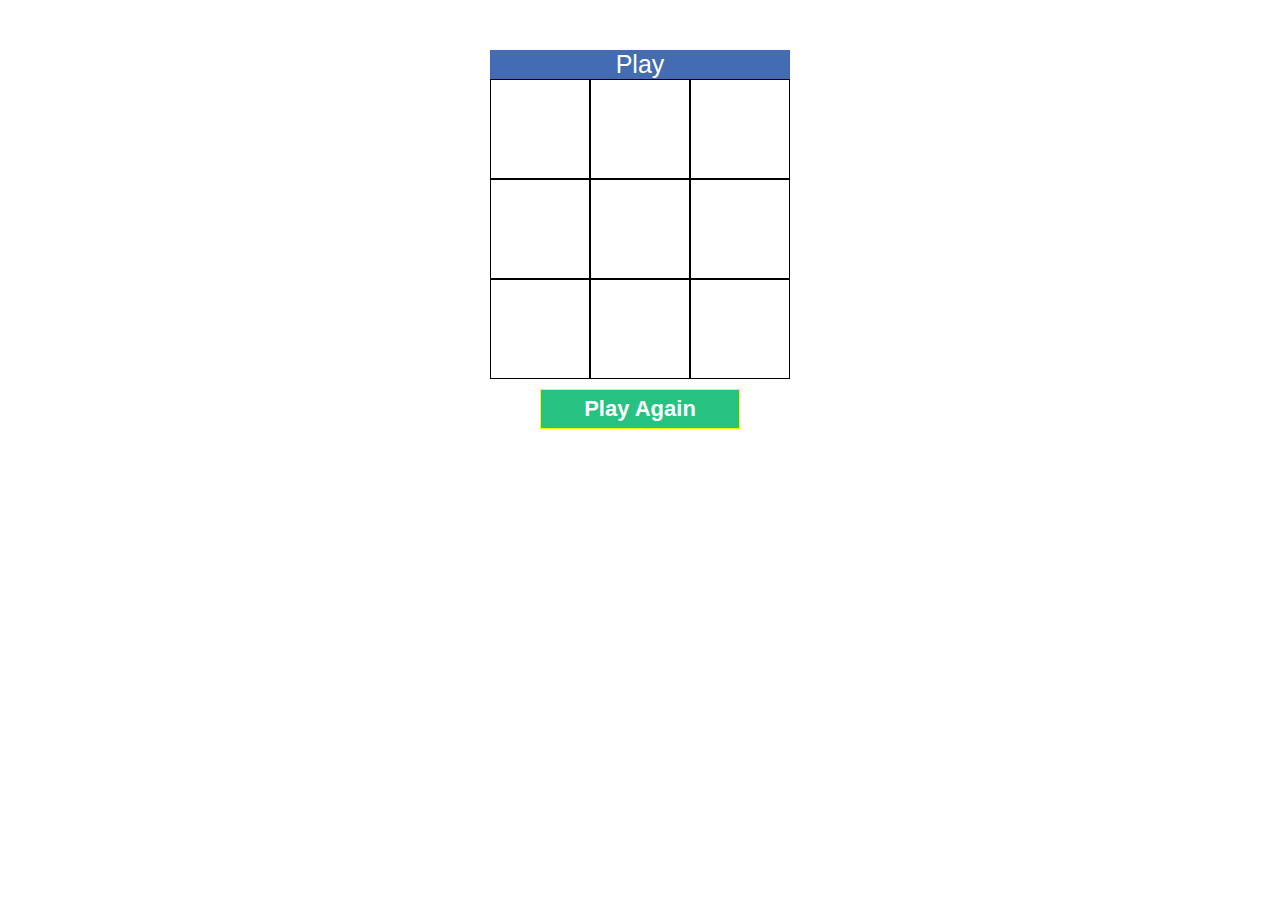
<file: B_Inventors-main/tictactoe/index.html>
<!DOCTYPE html><html><head>
        <title>Javascript TIC TAC TOE</title>
        <meta charset="windows-1252">
        <meta name="viewport" content="width=device-width, initial-scale=1.0">
        
        <style>
            
            *{box-sizing: border-box}
            
            .container{width: 300px;
                       overflow: hidden;
                       margin: 50px auto 0 auto;
                     }
            
            .container span{width: 100%;
                            display: block;
                            text-align: center;
                            font-family: sans-serif;
                            color: #fff;
                            font-size: 25px;
                            background: #446CB3;
                           }
            
            .container .box{float: left;
                            width: 100px;
                            height: 100px;
                            border: 1px solid #000;
                            transition: all .25s ease-in-out;
                            font-family: sans-serif; 
                            font-size: 85px;
                            text-align: center;
                            line-height: 100px; 
                            cursor: pointer;
                          }
            
            .container .box:hover{background: rgba(10,10,10,0.5);
                                  color: #fff
                                 }
            
            button{background: #26C281;
                   color: #fff;
                   font-weight: bold;
                   border: 1px solid yellow;
                    cursor: pointer; 
                    width: 200px;
                    height: 40px; 
                    font-size: 22px;
                    display: block;
                    margin: 10px auto}
            
            .win{background: #F9690E; color: #fff}
            
        </style>
        
    </head>
    <body>
       
        <div class="container" id="main">
            <span id="turn">Play</span>
            <!-- show X or O on div click -->
            <div class="box" id="box1"></div>
            <div class="box" id="box2"></div>
            <div class="box" id="box3"></div>
            <div class="box" id="box4"></div>
            <div class="box" id="box5"></div>
            <div class="box" id="box6"></div>
            <div class="box" id="box7"></div>
            <div class="box" id="box8"></div>
            <div class="box" id="box9"></div>
        </div>
        <!-- Play Again And Reset All Info -->
        <button onclick="replay()">Play Again</button>
        
        <script>
            
            var turn = document.getElementById("turn"),
             // boxes => all boxes
            // X_or_O => to set X or O into the box
                boxes = document.querySelectorAll("#main div"), X_or_O = 0;
            
            function selectWinnerBoxes(b1,b2,b3){
                b1.classList.add("win");
                b2.classList.add("win");
                b3.classList.add("win");
                turn.innerHTML = b1.innerHTML + " Won Congrat";
                turn.style.fontSize = "40px";
            }
            
            function getWinner(){
                
                var box1 = document.getElementById("box1"),
                    box2 = document.getElementById("box2"),
                    box3 = document.getElementById("box3"),
                    box4 = document.getElementById("box4"),
                    box5 = document.getElementById("box5"),
                    box6 = document.getElementById("box6"),
                    box7 = document.getElementById("box7"),
                    box8 = document.getElementById("box8"),
                    box9 = document.getElementById("box9");
            
            // get all posibilites
              if(box1.innerHTML !== "" && box1.innerHTML === box2.innerHTML && box1.innerHTML === box3.innerHTML)
                 selectWinnerBoxes(box1,box2,box3);
         
              if(box4.innerHTML !== "" && box4.innerHTML === box5.innerHTML && box4.innerHTML === box6.innerHTML)
                 selectWinnerBoxes(box4,box5,box6);
             
              if(box7.innerHTML !== "" && box7.innerHTML === box8.innerHTML && box7.innerHTML === box9.innerHTML)
                 selectWinnerBoxes(box7,box8,box9);
             
              if(box1.innerHTML !== "" && box1.innerHTML === box4.innerHTML && box1.innerHTML === box7.innerHTML)
                 selectWinnerBoxes(box1,box4,box7);
             
              if(box2.innerHTML !== "" && box2.innerHTML === box5.innerHTML && box2.innerHTML === box8.innerHTML)
                 selectWinnerBoxes(box2,box5,box8);
             
              if(box3.innerHTML !== "" && box3.innerHTML === box6.innerHTML && box3.innerHTML === box9.innerHTML)
                 selectWinnerBoxes(box3,box6,box9);
             
              if(box1.innerHTML !== "" && box1.innerHTML === box5.innerHTML && box1.innerHTML === box9.innerHTML)
                 selectWinnerBoxes(box1,box5,box9);
             
              if(box3.innerHTML !== "" && box3.innerHTML === box5.innerHTML && box3.innerHTML === box7.innerHTML)
                 selectWinnerBoxes(box3,box5,box7);
             
            }
            
            
            // set event onclick
            for(var i = 0; i < boxes.length; i++){
                boxes[i].onclick = function(){
                    // not allow to change the value of the box
                    if(this.innerHTML !== "X" && this.innerHTML !== "O"){
                    if(X_or_O%2 === 0){
                       console.log(X_or_O);
                       this.innerHTML = "X"; 
                       turn.innerHTML = "O Turn Now";
                       getWinner();
                       X_or_O += 1;
                       
                    }else{
                        console.log(X_or_O);
                       this.innerHTML = "O";
                       turn.innerHTML = "X Turn Now";
                       getWinner();
                       X_or_O += 1;  
                    }
                }
                    
                };
            }
            
            function replay(){
                
                for(var i = 0; i < boxes.length; i++){
                    boxes[i].classList.remove("win");
                    boxes[i].innerHTML = "";
                    turn.innerHTML = "Play";
                    turn.style.fontSize = "25px";
                    
                }
                
            }
            
        </script>
        
    
</body></html>
</file>
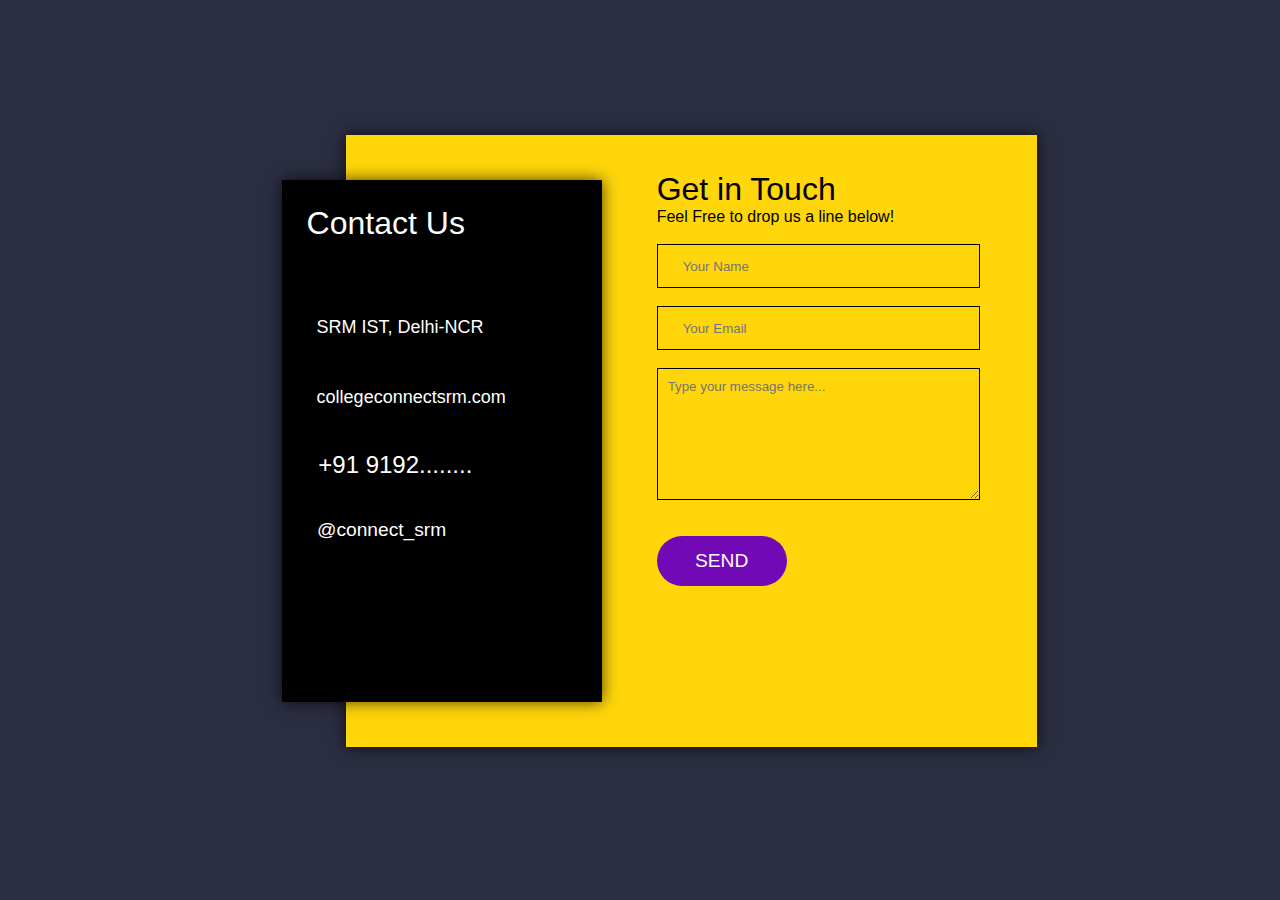
<file: B_Inventors-main/contact.html>
<!DOCTYPE html>
<html lang="en">
<head>
    <meta charset="UTF-8">
    <meta name="viewport" content="width=device-width, initial-scale=1.0">
    <title>CONTACT</title>
    <link rel="stylesheet" href="contact.css">
    <link rel="stylesheet" href="https://cdnjs.cloudflare.com/ajax/libs/font-awesome/6.5.1/css/all.min.css" integrity="sha512-DTOQO9RWCH3ppGqcWaEA1BIZOC6xxalwEsw9c2QQeAIftl+Vegovlnee1c9QX4TctnWMn13TZye+giMm8e2LwA==" crossorigin="anonymous" referrerpolicy="no-referrer" />
</head>
<body>
    <div id="back">
        <div id="b-main">
            <div id="left"></div>
            <div id="right"><br><br>
                  <div><a id=get>Get in Touch</a></div>
                   <div><a id=feel>Feel Free to drop us a line below!</a></div><br>
                  <div id="type">
                    <input id="name" type="text" placeholder="Your Name"><br>
                    <input id="email" type="email" placeholder="Your Email"><br>
                    <textarea id="message" type="text" placeholder="Type your message here..."></textarea><br><br>
                    <button id="send">SEND</button>
                   </div>
            </div>
        </div>
        <div id="f-main">
            <div id="contact">Contact Us</div>
            <div id="details">
                <i class="fa-solid fa-location-dot"></i>
                <a style="color:white;font-size:large">&nbsp;SRM IST, Delhi-NCR<br><br><br></a>
                <i class="fa-regular fa-envelope"></i>
                <a style="color:white;font-size:large">&nbsp;collegeconnectsrm.com<br><br><br></a>
                <i class="fa-solid fa-phone"></i>
                <a style="color:white;font-size:x-large">&nbsp;+91 9192........<br><br></a>
                <i class="fa-brands fa-instagram"></i>
                <a style="color:white;font-size:larger">&nbsp;@connect_srm</a>
            </div>
        </div>
    </div>
</body>
</html>
</file>
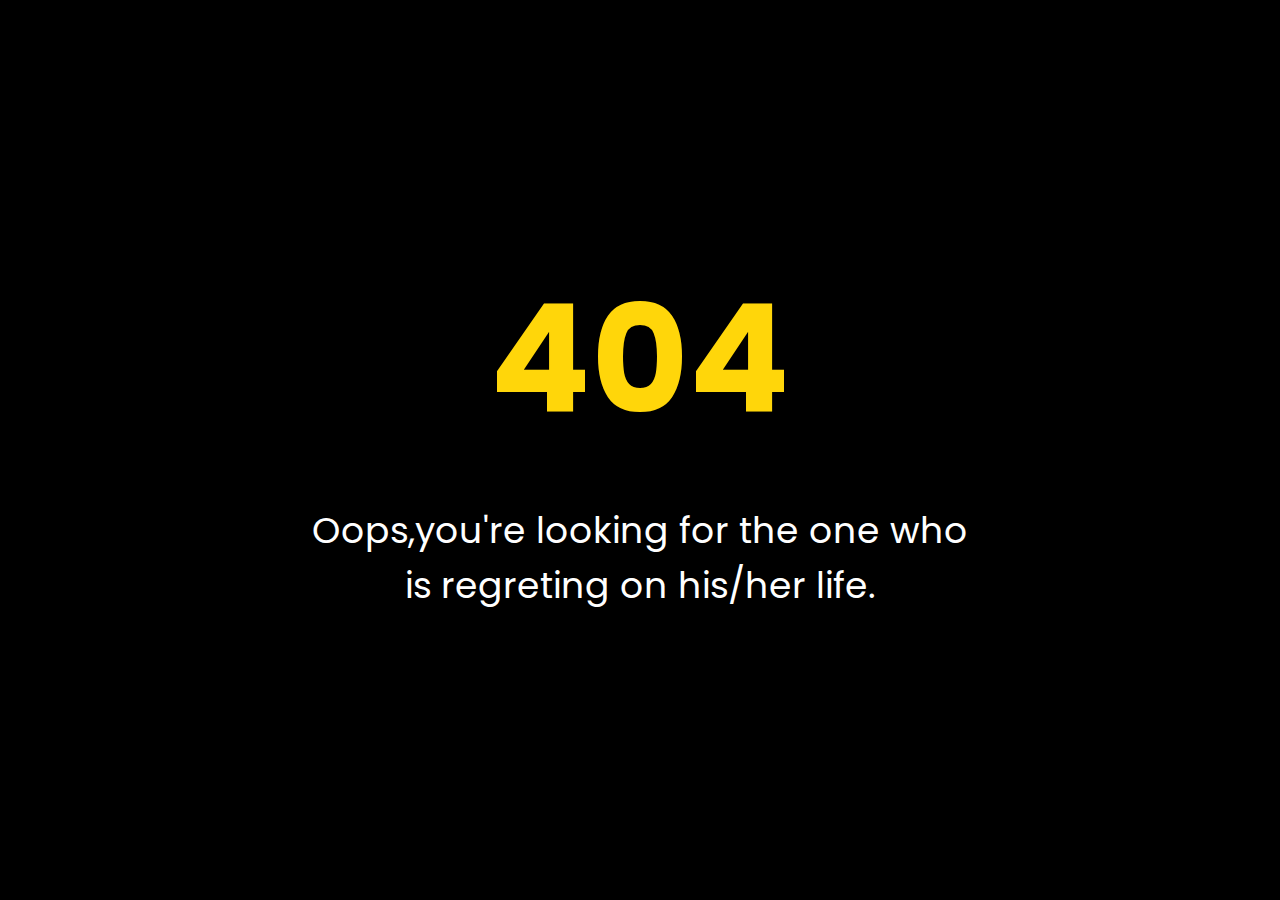
<file: B_Inventors-main/goals.html>
<!DOCTYPE html>
<html lang="en">
  <head>
    <meta charset="UTF-8" />
    <meta name="viewport" content="width=device-width, initial-scale=1.0" />
    <title>404 - Page Not Found</title>
    <link rel="preconnect" href="https://fonts.googleapis.com" />
    <link rel="preconnect" href="https://fonts.gstatic.com" crossorigin />
    <link
      href="https://fonts.googleapis.com/css2?family=Poppins:wght@400;700&display=swap"
      rel="stylesheet"
    />
    <link rel="stylesheet" href="goals.css">
  </head>
  <body>
    <div class="error-container">
      <div class="error-code">404</div>
      <div class="error-message">
        Oops,you're looking for the one who is regreting on his/her life.
      </div>
    </div>
  </body>
</html>
</file>
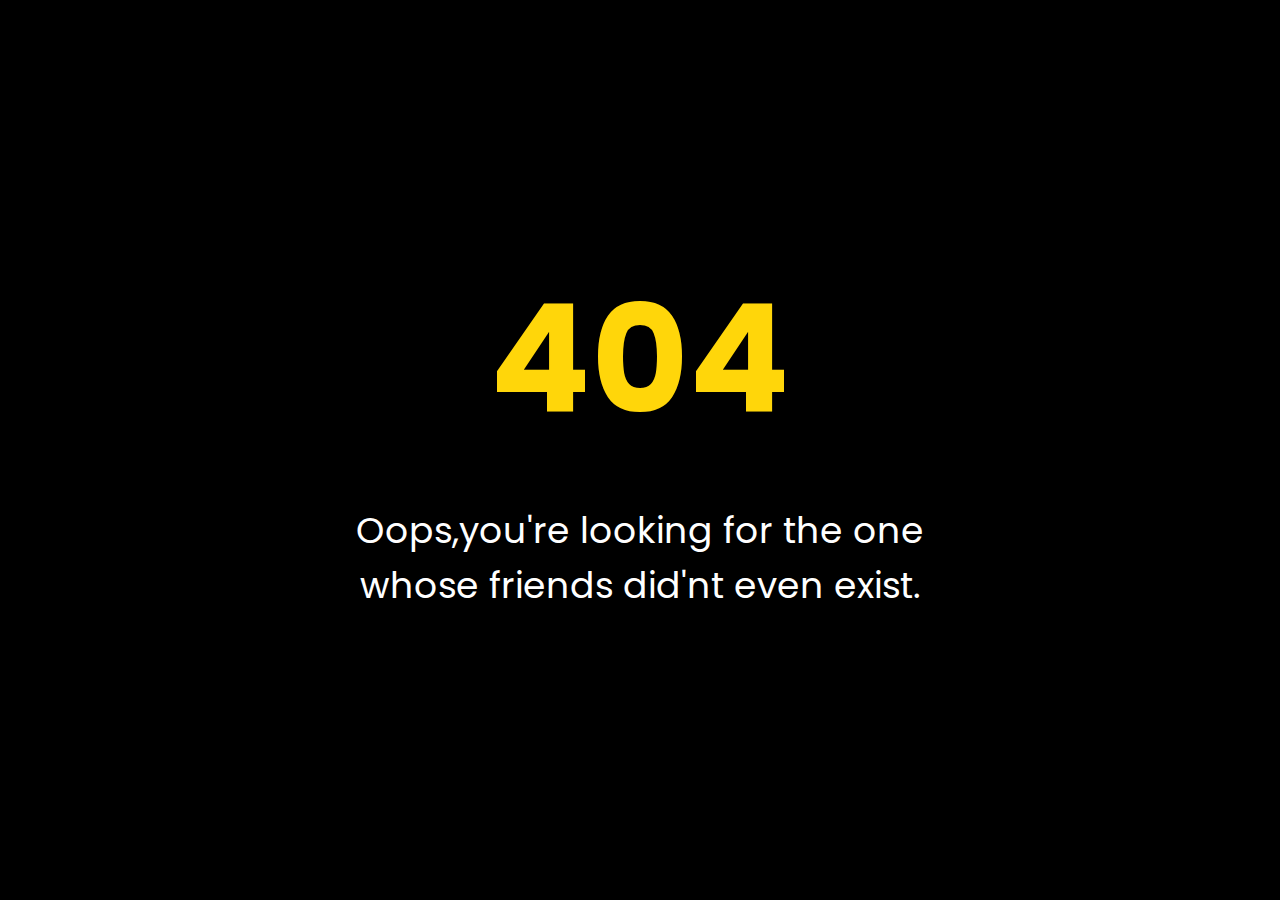
<file: B_Inventors-main/partners.html>
<!DOCTYPE html>
<html lang="en">
  <head>
    <meta charset="UTF-8" />
    <meta name="viewport" content="width=device-width, initial-scale=1.0" />
    <title>404 - Page Not Found</title>
    <link rel="preconnect" href="https://fonts.googleapis.com" />
    <link rel="preconnect" href="https://fonts.gstatic.com" crossorigin />
    <link
      href="https://fonts.googleapis.com/css2?family=Poppins:wght@400;700&display=swap"
      rel="stylesheet"
    />
    <link rel="stylesheet" href="goals.css">
  </head>
  <body>
    <div class="error-container">
      <div class="error-code">404</div>
      <div class="error-message">
        Oops,you're looking for the one whose friends did'nt even exist.
      </div>
    </div>
  </body>
</html>
</file>
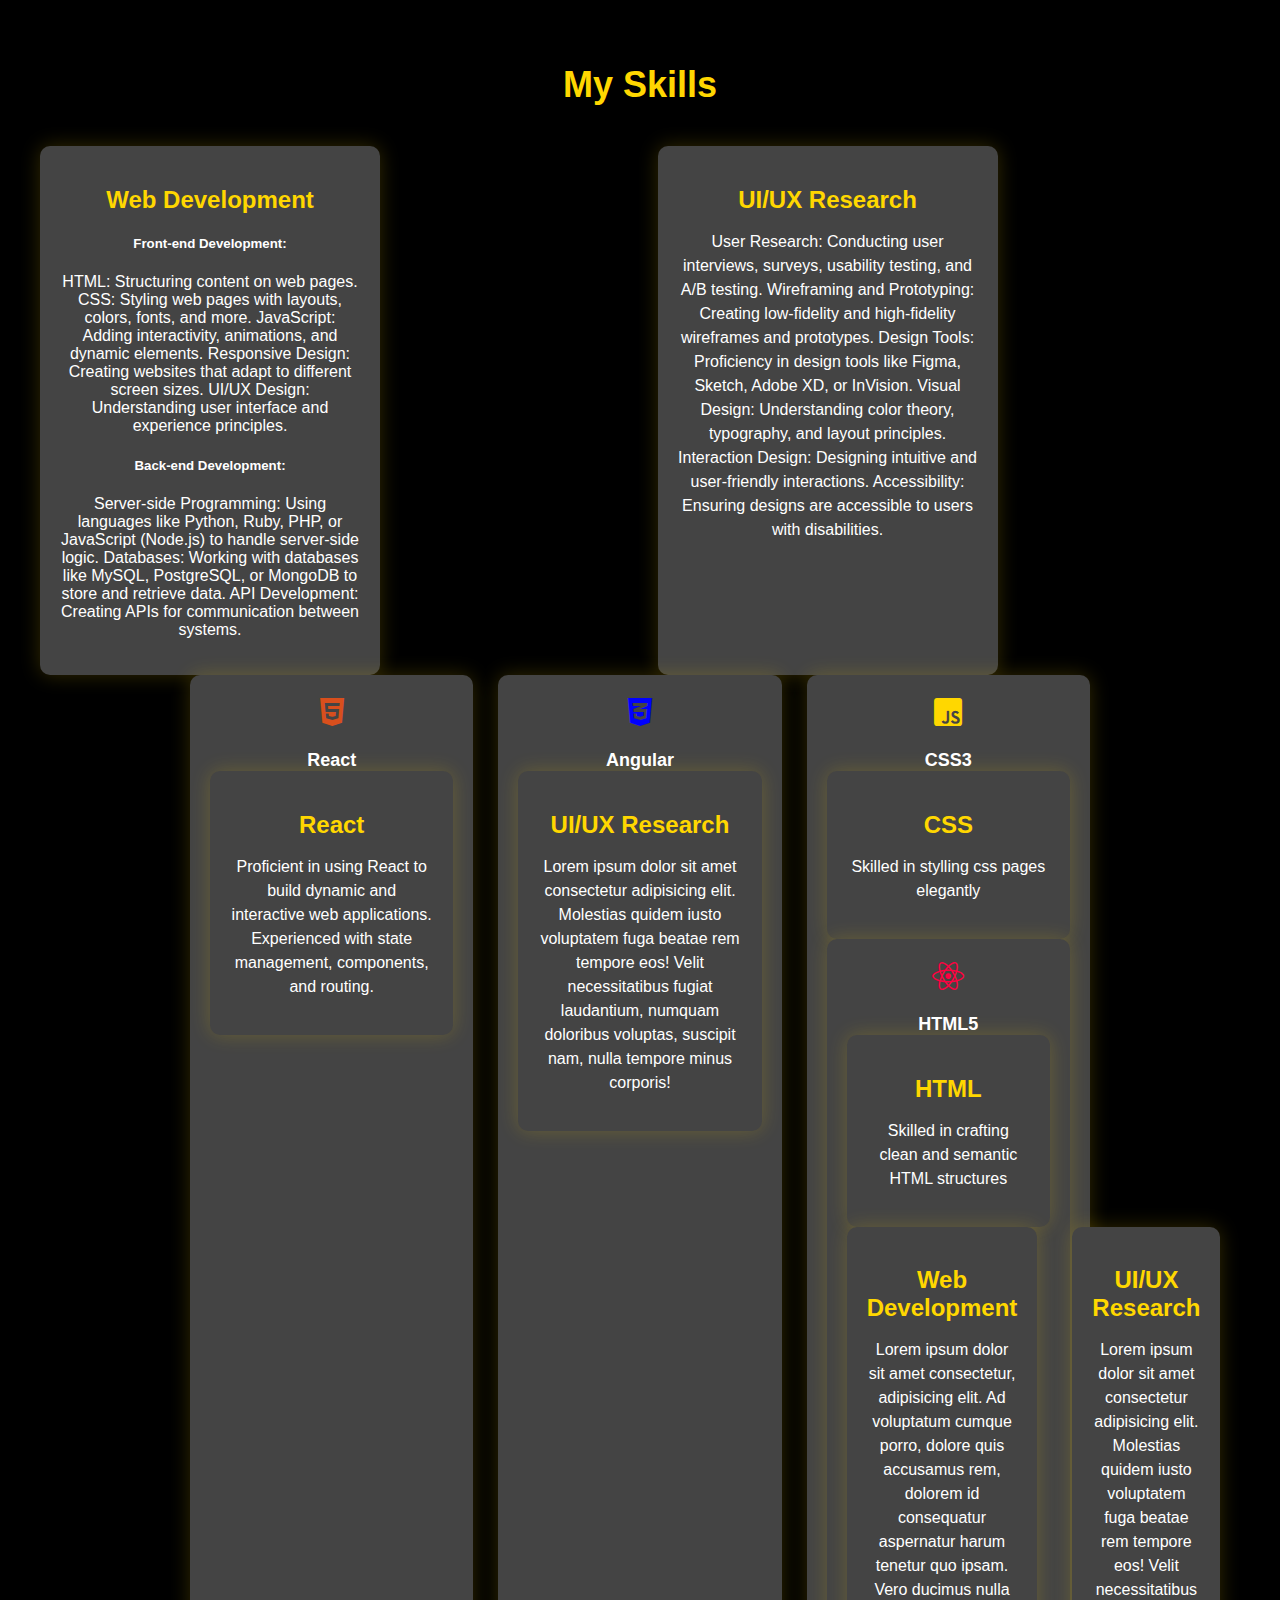
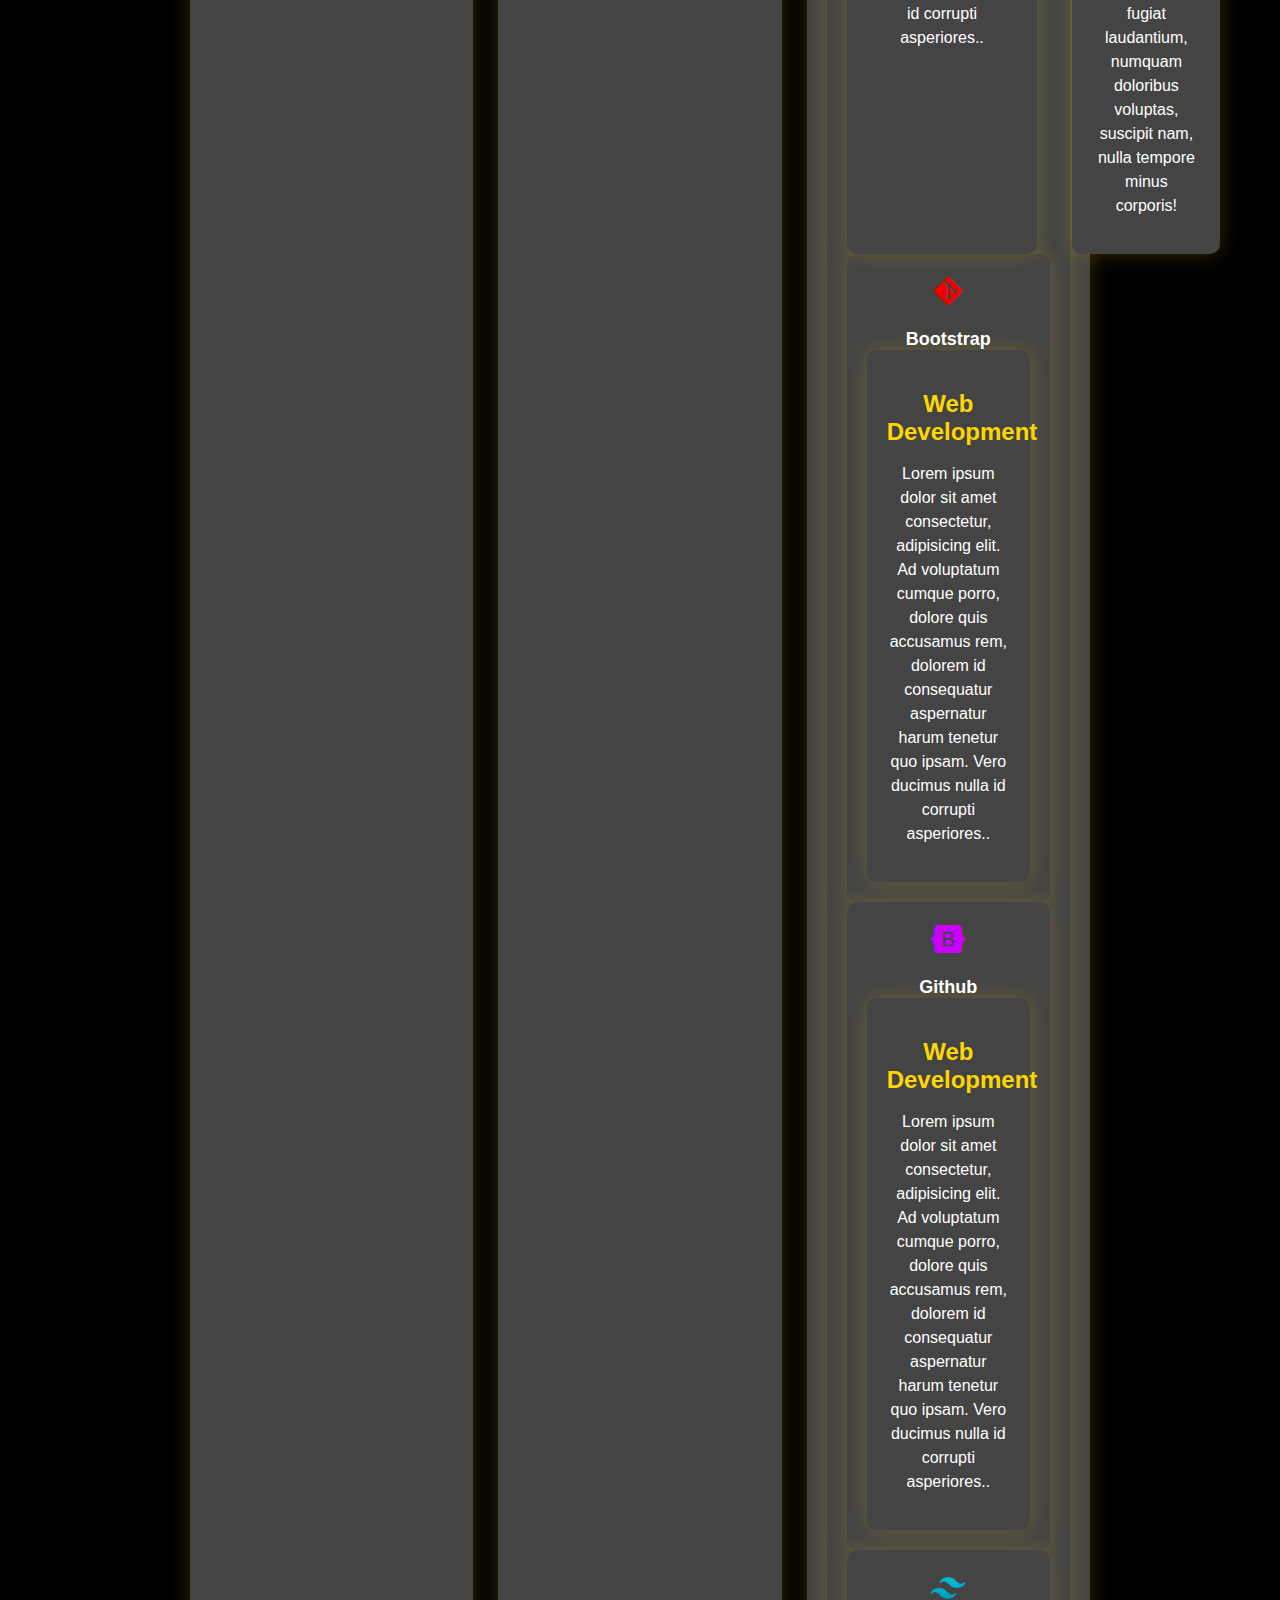
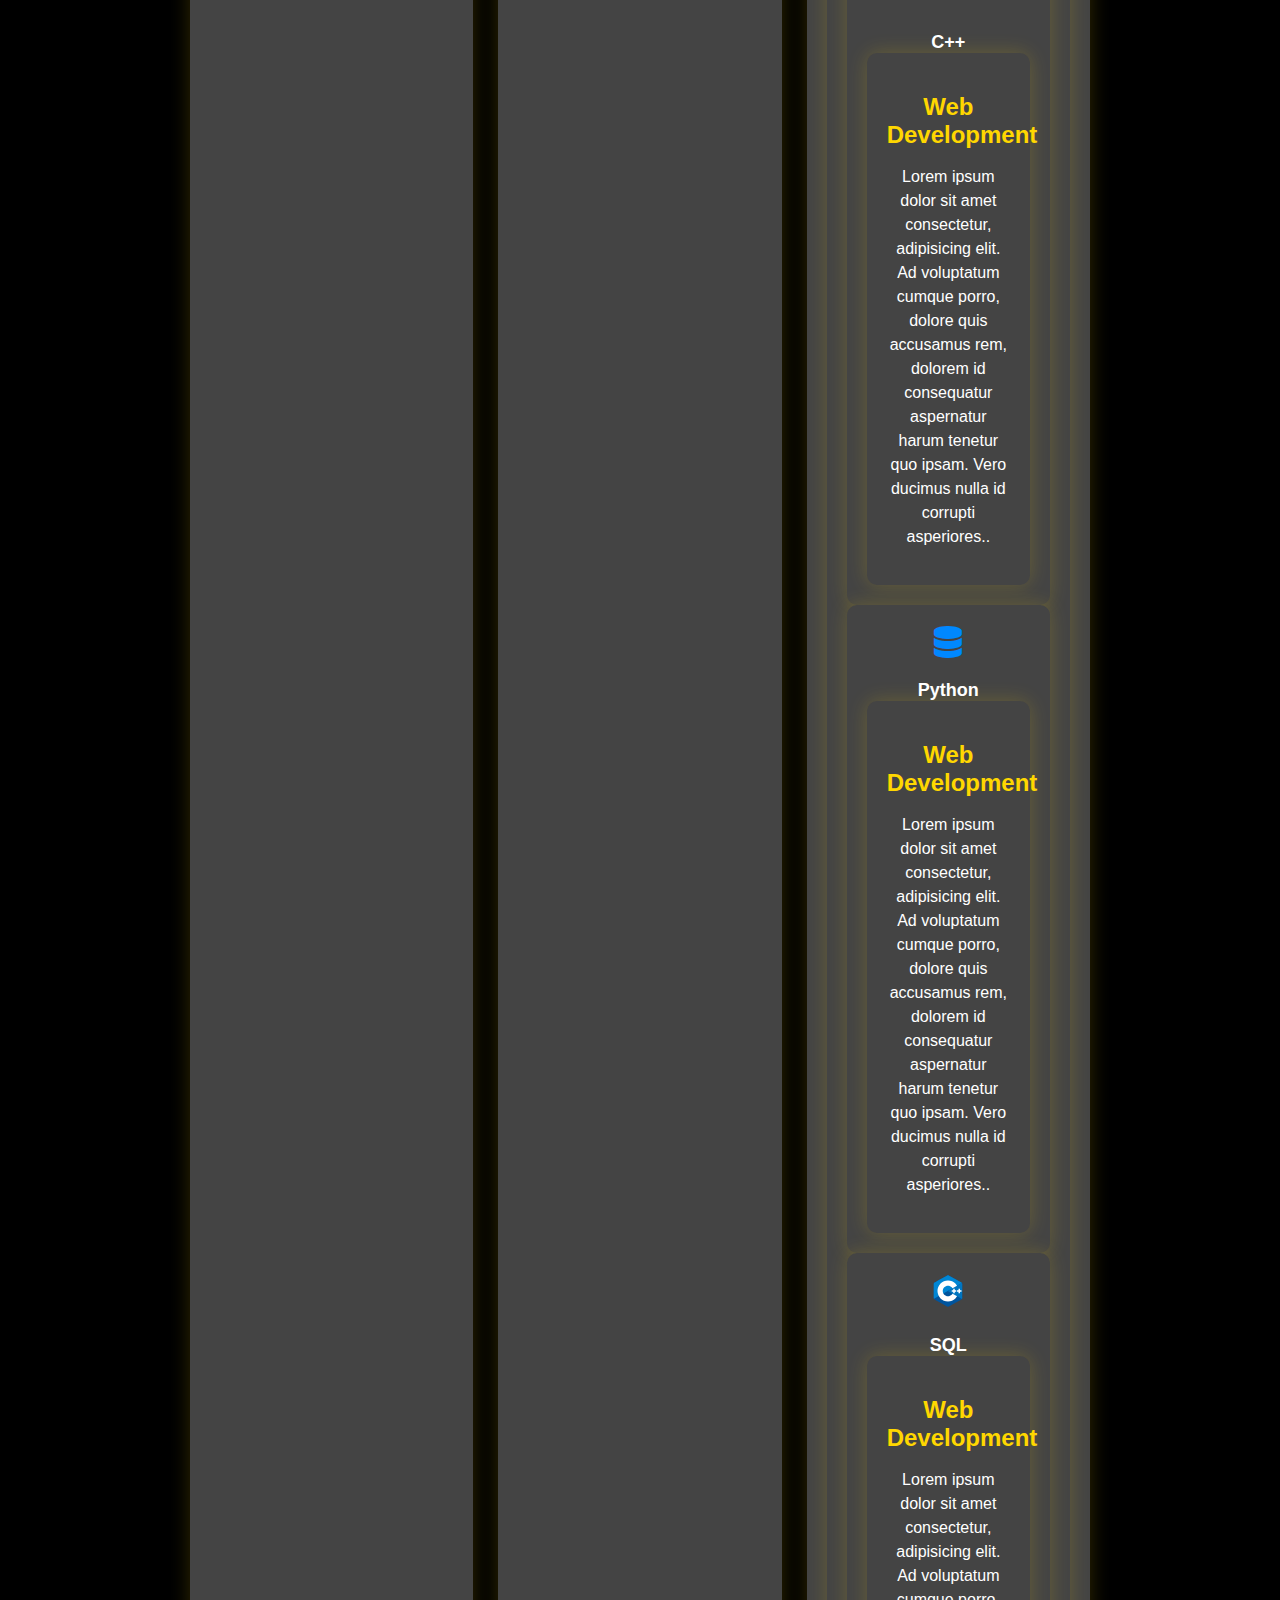
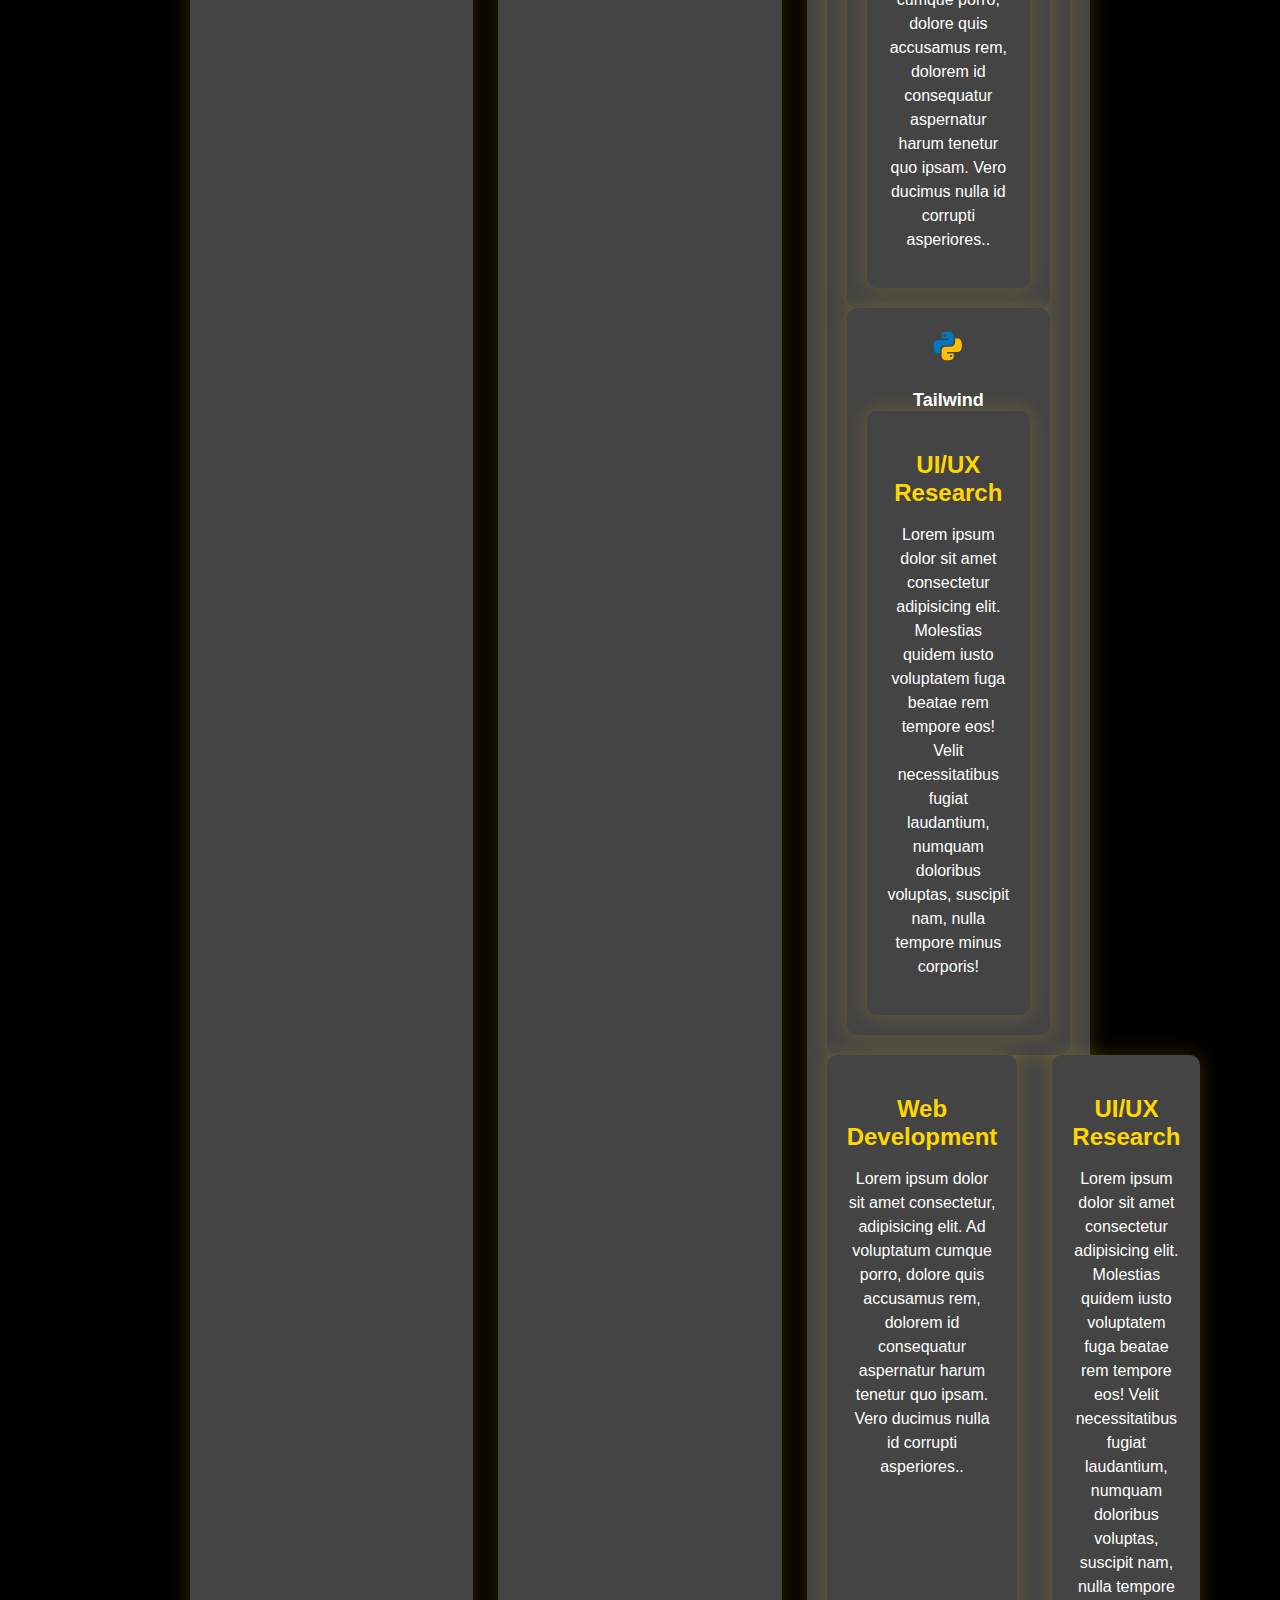
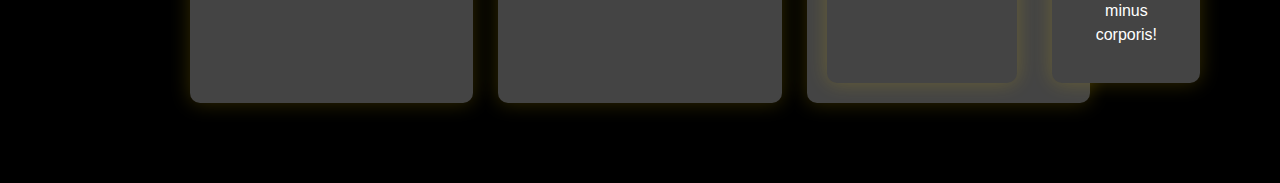
<file: B_Inventors-main/skills.html>
<!DOCTYPE html>
<html lang="en">
<head>
  <meta charset="UTF-8">
  <meta name="viewport" content="width=device-width, initial-scale=1.0">
  <title>My Skills</title>
  <link rel="stylesheet" href="skills.css">
</head>
<body>
  <div class="container">
    <h1>My Skills</h1>
    <div class="section-container">
      <div class="section">
        <h2>Web Development</h2>
        <p><h5>Front-end Development:</h5>
          HTML: Structuring content on web pages.
          CSS: Styling web pages with layouts, colors, fonts, and more.
          JavaScript: Adding interactivity, animations, and dynamic elements.
          Responsive Design: Creating websites that adapt to different screen sizes.
          UI/UX Design: Understanding user interface and experience principles.
        
          <h5>Back-end Development:</h5>
            Server-side Programming: Using languages like Python, Ruby, PHP, or JavaScript (Node.js) to handle server-side logic.
            Databases: Working with databases like MySQL, PostgreSQL, or MongoDB to store and retrieve data.
            API Development: Creating APIs for communication between systems.
        </p>
      </div>
      <div class="section">
        <h2>UI/UX Research</h2>
        <p>User Research: Conducting user interviews, surveys, usability testing, and A/B testing.
          Wireframing and Prototyping: Creating low-fidelity and high-fidelity wireframes and prototypes.
          Design Tools: Proficiency in design tools like Figma, Sketch, Adobe XD, or InVision.
          Visual Design: Understanding color theory, typography, and layout principles.
          Interaction Design: Designing intuitive and user-friendly interactions.
          Accessibility: Ensuring designs are accessible to users with disabilities.</p>
      </div>
    </div>
    <div class="skills-container">
      <div class="skill-cards">
        <div class="skill-card">
          <div class="skill-icon">
            <i style="color:rgb(216, 79, 29)" class="fab fa-html5"></i>
          </div>
          <h3>React</h3>
          <div class="section">
            <h2>React</h2>
            <p>Proficient in using React to build dynamic and interactive web applications. Experienced with state management, components, and routing.</p>
          </div>
        </div>
        <div class="skill-card">
          <div class="skill-icon">
            <i style="color:blue" class="fab fa-css3-alt"></i>
          </div>
          <h3>Angular</h3>
          <div class="section">
            <h2>UI/UX Research</h2>
            <p>Lorem ipsum dolor sit amet consectetur adipisicing elit. Molestias quidem iusto voluptatem fuga beatae rem tempore eos! Velit necessitatibus fugiat laudantium, numquam doloribus voluptas, suscipit nam, nulla tempore minus corporis!</p>
          </div>
        </div>
        <div class="skill-card">
          <div class="skill-icon">
            <i class="fab fa-js-square"></i>
          </div>
          <h3>CSS3</h3>
          <div class="section">
            <h2>CSS</h2>
<p>Skilled in stylling css pages elegantly</p>          
        </div>
        <div class="skill-card">
          <div class="skill-icon">
            <i style="color:rgb(255, 0, 64)" class="fab fa-react"></i>
          </div>
          <h3>HTML5</h3>
          <div class="section">
            <h2>HTML</h2>
<p>Skilled in crafting clean and semantic HTML structures</p>          
        </div>
        <div class="section-container">
          <div class="section">
            <h2>Web Development</h2>
            <p>Lorem ipsum dolor sit amet consectetur, adipisicing elit. Ad voluptatum cumque porro, dolore quis accusamus rem, dolorem id consequatur aspernatur harum tenetur quo ipsam. Vero ducimus nulla id corrupti asperiores..</p>
          </div>
          <div class="section">
            <h2>UI/UX Research</h2>
            <p>Lorem ipsum dolor sit amet consectetur adipisicing elit. Molestias quidem iusto voluptatem fuga beatae rem tempore eos! Velit necessitatibus fugiat laudantium, numquam doloribus voluptas, suscipit nam, nulla tempore minus corporis!</p>
          </div>
        </div>
        <div class="skill-card">
          <div class="skill-icon">
            <i  style="color:rgb(243, 0, 0)" class="fab fa-git-alt"></i>
          </div>
          <h3>Bootstrap</h3>
          <div class="section">
            <h2>Web Development</h2>
            <p>Lorem ipsum dolor sit amet consectetur, adipisicing elit. Ad voluptatum cumque porro, dolore quis accusamus rem, dolorem id consequatur aspernatur harum tenetur quo ipsam. Vero ducimus nulla id corrupti asperiores..</p>
          </div>
        </div>
        <div class="skill-card">
          <div class="skill-icon">
            <i style="color:rgb(204, 0, 255)" class="fab fa-bootstrap"></i>
          </div>
          <h3>Github</h3>
          <div class="section">
            <h2>Web Development</h2>
            <p>Lorem ipsum dolor sit amet consectetur, adipisicing elit. Ad voluptatum cumque porro, dolore quis accusamus rem, dolorem id consequatur aspernatur harum tenetur quo ipsam. Vero ducimus nulla id corrupti asperiores..</p>
          </div>
         
        </div>
        <div class="skill-card">
          <div class="skill-icon">
            <svg xmlns="http://www.w3.org/2000/svg" x="0px" y="0px" width="36" height="36" viewBox="0 0 48 48">
                <linearGradient id="iOmQfjoCC4Hw6zVwRjSDha_x7XMNGh2vdqA_gr1" x1="21.861" x2="25.703" y1="8.237" y2="36.552" gradientUnits="userSpaceOnUse"><stop offset="0" stop-color="#00c1e0"></stop><stop offset="1" stop-color="#009bb8"></stop></linearGradient><path fill="url(#iOmQfjoCC4Hw6zVwRjSDha_x7XMNGh2vdqA_gr1)" d="M24,9.604c-5.589,0-9.347,2.439-11.276,7.318c-0.2,0.505,0.417,0.92,0.816,0.551 c2.035-1.882,4.322-2.505,6.86-1.871c1.826,0.456,3.131,1.781,4.576,3.247C27.328,21.236,30.051,24,36,24 c5.589,0,9.348-2.44,11.276-7.319c0.2-0.505-0.417-0.92-0.816-0.551c-2.035,1.882-4.322,2.506-6.86,1.872 c-1.825-0.456-3.13-1.781-4.575-3.247C32.672,12.367,29.948,9.604,24,9.604L24,9.604z M12,24c-5.589,0-9.348,2.44-11.276,7.319 c-0.2,0.505,0.417,0.92,0.816,0.551c2.035-1.882,4.322-2.506,6.86-1.871c1.825,0.457,3.13,1.781,4.575,3.246 c2.353,2.388,5.077,5.152,11.025,5.152c5.589,0,9.348-2.44,11.276-7.319c0.2-0.505-0.417-0.92-0.816-0.551 c-2.035,1.882-4.322,2.506-6.86,1.871c-1.826-0.456-3.131-1.781-4.576-3.246C20.672,26.764,17.949,24,12,24L12,24z"></path>
                </svg>
          </div>
          <h3>C++</h3>
          <div class="section">
            <h2>Web Development</h2>
            <p>Lorem ipsum dolor sit amet consectetur, adipisicing elit. Ad voluptatum cumque porro, dolore quis accusamus rem, dolorem id consequatur aspernatur harum tenetur quo ipsam. Vero ducimus nulla id corrupti asperiores..</p>
          </div>
        </div>
        <div class="skill-card">
          <div class="skill-icon">
            <i style="color:rgb(0, 136, 255)" class="fas fa-database"></i>
          </div>
          <h3>Python</h3>
          <div class="section">
            <h2>Web Development</h2>
            <p>Lorem ipsum dolor sit amet consectetur, adipisicing elit. Ad voluptatum cumque porro, dolore quis accusamus rem, dolorem id consequatur aspernatur harum tenetur quo ipsam. Vero ducimus nulla id corrupti asperiores..</p>
          </div>
        </div>
        <div class="skill-card">
          <div class="skill-icon">
            <svg xmlns="http://www.w3.org/2000/svg" x="0px" y="0px" width="36" height="36" viewBox="0 0 48 48">
                <path fill="#00549d" fill-rule="evenodd" d="M22.903,3.286c0.679-0.381,1.515-0.381,2.193,0 c3.355,1.883,13.451,7.551,16.807,9.434C42.582,13.1,43,13.804,43,14.566c0,3.766,0,15.101,0,18.867 c0,0.762-0.418,1.466-1.097,1.847c-3.355,1.883-13.451,7.551-16.807,9.434c-0.679,0.381-1.515,0.381-2.193,0 c-3.355-1.883-13.451-7.551-16.807-9.434C5.418,34.899,5,34.196,5,33.434c0-3.766,0-15.101,0-18.867 c0-0.762,0.418-1.466,1.097-1.847C9.451,10.837,19.549,5.169,22.903,3.286z" clip-rule="evenodd"></path><path fill="#0086d4" fill-rule="evenodd" d="M5.304,34.404C5.038,34.048,5,33.71,5,33.255 c0-3.744,0-15.014,0-18.759c0-0.758,0.417-1.458,1.094-1.836c3.343-1.872,13.405-7.507,16.748-9.38 c0.677-0.379,1.594-0.371,2.271,0.008c3.343,1.872,13.371,7.459,16.714,9.331c0.27,0.152,0.476,0.335,0.66,0.576L5.304,34.404z" clip-rule="evenodd"></path><path fill="#fff" fill-rule="evenodd" d="M24,10c7.727,0,14,6.273,14,14s-6.273,14-14,14 s-14-6.273-14-14S16.273,10,24,10z M24,17c3.863,0,7,3.136,7,7c0,3.863-3.137,7-7,7s-7-3.137-7-7C17,20.136,20.136,17,24,17z" clip-rule="evenodd"></path><path fill="#0075c0" fill-rule="evenodd" d="M42.485,13.205c0.516,0.483,0.506,1.211,0.506,1.784 c0,3.795-0.032,14.589,0.009,18.384c0.004,0.396-0.127,0.813-0.323,1.127L23.593,24L42.485,13.205z" clip-rule="evenodd"></path><path fill="#fff" fill-rule="evenodd" d="M31 21H33V27H31zM38 21H40V27H38z" clip-rule="evenodd"></path><path fill="#fff" fill-rule="evenodd" d="M29 23H35V25H29zM36 23H42V25H36z" clip-rule="evenodd"></path>
                </svg>
          </div>
          <h3>SQL</h3>
          <div class="section">
            <h2>Web Development</h2>
            <p>Lorem ipsum dolor sit amet consectetur, adipisicing elit. Ad voluptatum cumque porro, dolore quis accusamus rem, dolorem id consequatur aspernatur harum tenetur quo ipsam. Vero ducimus nulla id corrupti asperiores..</p>
          </div>
        </div>
        <div class="skill-card">
            <div class="skill-icon">
                <svg xmlns="http://www.w3.org/2000/svg" x="0px" y="0px" width="36" height="36" viewBox="0 0 48 48">
                    <path fill="#0277BD" d="M24.047,5c-1.555,0.005-2.633,0.142-3.936,0.367c-3.848,0.67-4.549,2.077-4.549,4.67V14h9v2H15.22h-4.35c-2.636,0-4.943,1.242-5.674,4.219c-0.826,3.417-0.863,5.557,0,9.125C5.851,32.005,7.294,34,9.931,34h3.632v-5.104c0-2.966,2.686-5.896,5.764-5.896h7.236c2.523,0,5-1.862,5-4.377v-8.586c0-2.439-1.759-4.263-4.218-4.672C27.406,5.359,25.589,4.994,24.047,5z M19.063,9c0.821,0,1.5,0.677,1.5,1.502c0,0.833-0.679,1.498-1.5,1.498c-0.837,0-1.5-0.664-1.5-1.498C17.563,9.68,18.226,9,19.063,9z"></path><path fill="#FFC107" d="M23.078,43c1.555-0.005,2.633-0.142,3.936-0.367c3.848-0.67,4.549-2.077,4.549-4.67V34h-9v-2h9.343h4.35c2.636,0,4.943-1.242,5.674-4.219c0.826-3.417,0.863-5.557,0-9.125C41.274,15.995,39.831,14,37.194,14h-3.632v5.104c0,2.966-2.686,5.896-5.764,5.896h-7.236c-2.523,0-5,1.862-5,4.377v8.586c0,2.439,1.759,4.263,4.218,4.672C19.719,42.641,21.536,43.006,23.078,43z M28.063,39c-0.821,0-1.5-0.677-1.5-1.502c0-0.833,0.679-1.498,1.5-1.498c0.837,0,1.5,0.664,1.5,1.498C29.563,38.32,28.899,39,28.063,39z"></path>
                    </svg>
            </div>
            <h3>Tailwind</h3>
            <div class="section">
              <h2>UI/UX Research</h2>
              <p>Lorem ipsum dolor sit amet consectetur adipisicing elit. Molestias quidem iusto voluptatem fuga beatae rem tempore eos! Velit necessitatibus fugiat laudantium, numquam doloribus voluptas, suscipit nam, nulla tempore minus corporis!</p>
            </div>
          </div>
      </div>
      <div class="section-container">
        <div class="section">
          <h2>Web Development</h2>
          <p>Lorem ipsum dolor sit amet consectetur, adipisicing elit. Ad voluptatum cumque porro, dolore quis accusamus rem, dolorem id consequatur aspernatur harum tenetur quo ipsam. Vero ducimus nulla id corrupti asperiores..</p>
        </div>
        <div class="section">
          <h2>UI/UX Research</h2>
          <p>Lorem ipsum dolor sit amet consectetur adipisicing elit. Molestias quidem iusto voluptatem fuga beatae rem tempore eos! Velit necessitatibus fugiat laudantium, numquam doloribus voluptas, suscipit nam, nulla tempore minus corporis!</p>
        </div>
      </div>
    </div>
  </div>
</body>
</html>
</file>
<file: B_Inventors-main/contact.css>
*{
    margin:0;
    font-family: "Poppins", sans-serif;
}
#back{
    height:100vh;
    width:100vw;
    background-color: #2b2d42;
}
#b-main{
    height: 68vh;
    width: 54vw;
    background-color: #ffd60a;
    box-shadow: 0 0 15px rgba(0,0,0,0.7);
    position: absolute;
    top:15%;
    left:27%;
    display:flex;
}
#left{
    height:100%;
    width:45%;
}
#right{
    height:100%;
    width:55%;  
}
#get{
    height:10%;
    width:auto;
    font-size: xx-large;
}
#feel{
    height:5%;
    width:auto;
    font-size: medium;
}
#type{
    height:69%;
    width: 85%;
    display: flex;
    flex-direction:column;
}
#name{
    height:40px;
    width: auto;
    padding-inline: 25px;
    background-color: #ffd60a;
    border:0.2px solid black;
}
#email{
    height:40px;
    width: auto;
    padding-inline: 25px;
    background-color: #ffd60a;
    border:0.2px solid black;
}
#message{
    height:120px;
    width: auto;    
    background-color: #ffd60a;
    border:0.2px solid black;
    padding: 10px 0 0 10px;
}
#send{
    background-color: #7209b7;
    border:none;
    color:white;
    height:50px;
    width:130px;
    border-radius: 30px;
    font-size: larger;
    transition: all 0.3s ease 0s;
    cursor: pointer;
}
#send:hover{
    scale:1.1;
}
input{
    outline:none;
}
textarea{
    outline: none;
}
#f-main{
    height:58vh;
    width:25vw;
    position:absolute;
    top:20%;
    left:22%;
    background-color:black;
    box-shadow: 0 0 15px rgba(0,0,0,0.7);
    position: absolute;
    display: flex;
    flex-direction: column;
}
#contact{
    height: 20%;
    width:auto;
    color:white;
    font-size: xx-large;
    padding:25px 0 0 25px;
}
#details{
    height:75%;
    width:auto;
    padding:2px 0 0 30px;
}
.fa-location-dot{
    color:white;
    font-size: x-large;
}
.fa-envelope{
    color:white;
    font-size: x-large;
}
.fa-phone{
    color:white;
    font-size: x-large;
}
.fa-instagram{
    color:white;
    font-size: xx-large;
}
</file>
<file: B_Inventors-main/goals.css>
* {
    margin: 0;
    padding: 0;
    box-sizing: border-box;
  }
  
  body {
    font-family: "Poppins", sans-serif;
    background-color: #000;
    display: flex;
    justify-content: center;
    align-items: center;
    height: 100vh;
    overflow: hidden;
  }
  
  .error-container {
    text-align: center;
    max-width: 800px;
    padding: 60px;
    background-color: #000;
    border-radius: 20px;
    position: relative;
    z-index: 1;
  }
  
  .error-code {
    font-size: 150px;
    font-weight: 700;
    color: #ffd60a;
    margin-bottom: 30px;
  }
  
  .error-message {
    font-size: 36px;
    font-weight: 400;
    color: #fff;
    margin-bottom: 40px;
  }
</file>
<file: B_Inventors-main/skills.css>
@import url('https://cdnjs.cloudflare.com/ajax/libs/font-awesome/6.0.0/css/all.min.css');

:root {
  --primary-color: #ffd700;
  --secondary-color: #000;
  --text-color: #ffffff;
}

body {
  font-family: Arial, sans-serif;
  background-color: var(--secondary-color);
  color: var(--text-color);
  margin: 0;
  padding: 0;
}

.container {
  max-width: 1200px;
  margin: 0 auto;
  padding: 40px;
  text-align: center;
}

h1 {
  font-size: 36px;
  margin-bottom: 40px;
  color: var(--primary-color);
}

h2 {
  font-size: 24px;
  margin-bottom: 10px;
  color: var(--primary-color);
}

.skills-container {
  display: flex;
  flex-direction: column;
  align-items: center;
}

.skill-cards {
  display: grid;
  grid-template-columns: repeat(auto-fit, minmax(150px, 1fr));
  grid-gap: 25px;
  width: 100%;
  max-width: 900px;
  margin-bottom: 40px;
}

.skill-card {
  background-color: #444444;
  border-radius: 10px;
  padding: 20px;
  text-align: center;
  box-shadow: 0 0 20px rgba(255, 215, 0, 0.2);
  transition: all 0.3s ease 0s  ;
}

.skill-card:hover{
    transform: scale(1.1);
}

.skill-icon {
  font-size: 32px;
  margin-bottom: 10px;
  color: var(--primary-color);
}

.skill-card h3 {
  font-size: 18px;
  margin-bottom: 0;
}

.section-container {
  display: grid;
  grid-template-columns: repeat(2, 1fr);
  grid-gap: 35px;
}

.section {
  background-color: #444444;
  border-radius: 10px;
  box-shadow: 0 0 20px rgba(255, 215, 0, 0.2);
  padding: 20px;
  max-width: 300px;
  transition: all 0.3s ease 0s  ;
}

.section p {
  font-size: 16px;
  line-height: 1.5;
}

.section:hover{
    transform: scale(1.1);
}
</file>
